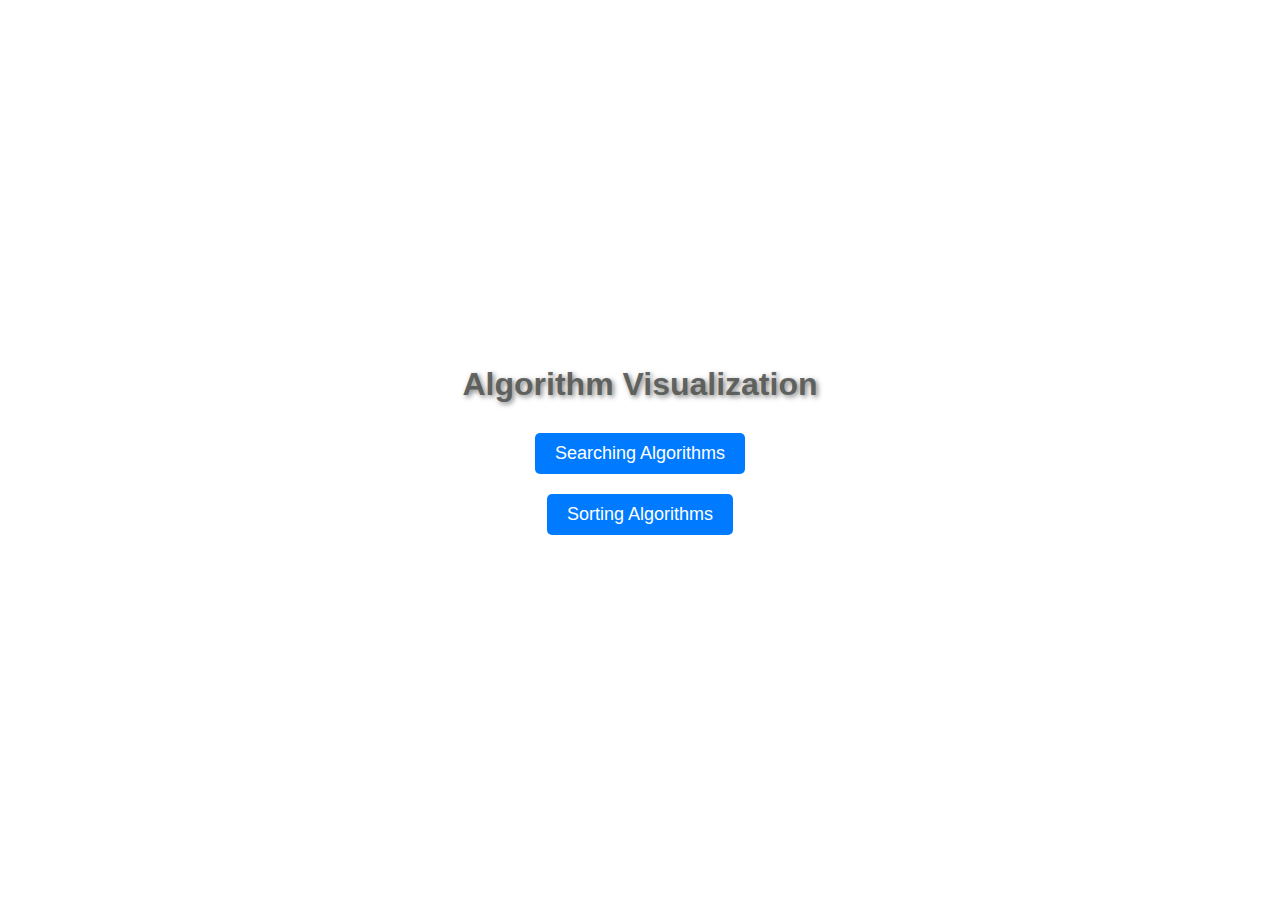
<file: index.html>
<!DOCTYPE html>
<html lang="en">
<head>
    <meta charset="UTF-8">
    <meta name="viewport" content="width=device-width, initial-scale=1.0">
    <link rel="stylesheet" href="style.css">
    <title>Algorithm Visualization</title>
</head>
<body>
    <div class="centered-container">
        <h1>Algorithm Visualization</h1>
        <button onclick="window.location.href='searching.html'">Searching Algorithms</button>
        <button onclick="window.location.href='sorting.html'">Sorting Algorithms</button>
    </div>
</body>
</html>
</file>
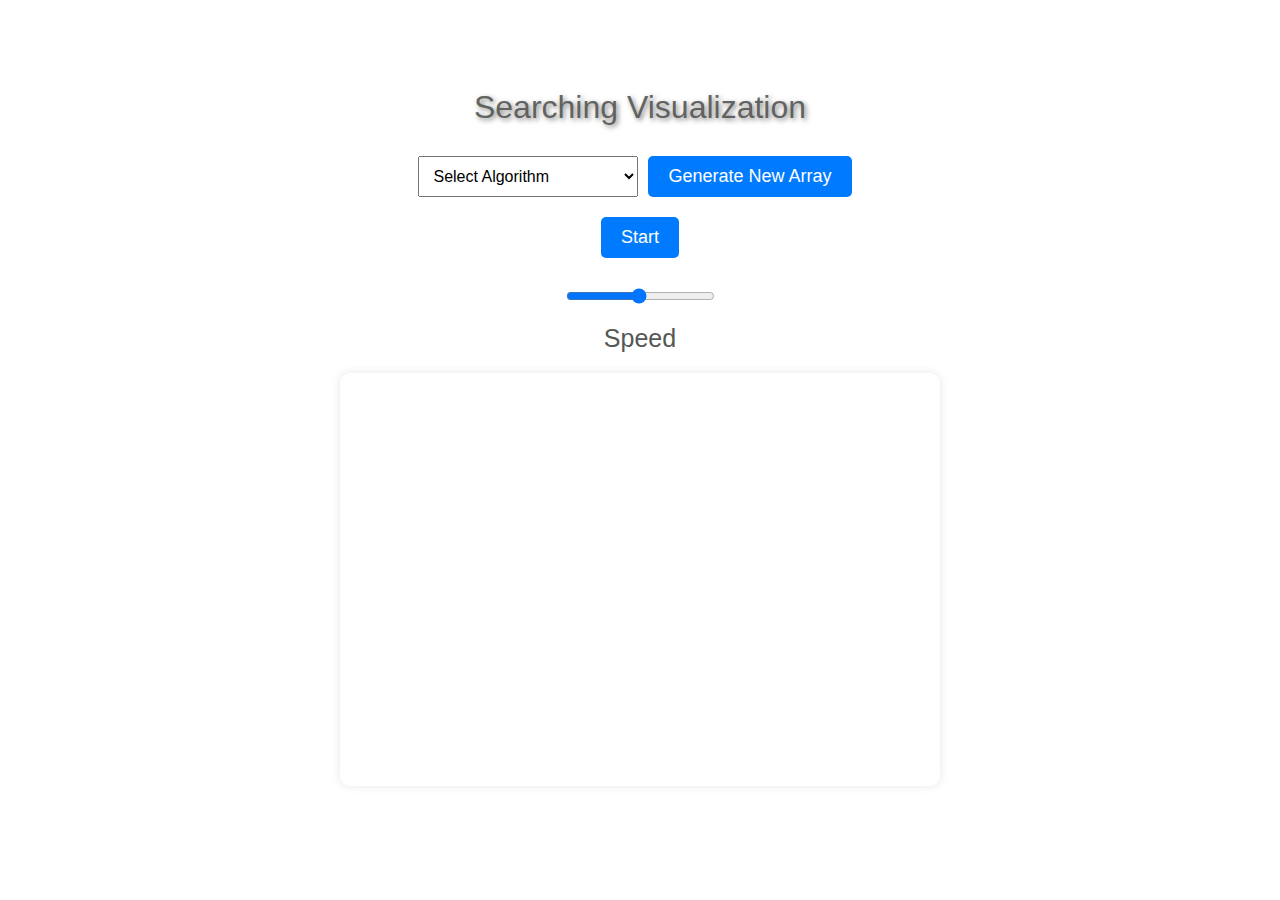
<file: searching.html>
<!DOCTYPE html>
<html lang="en">
<head>
    <meta charset="UTF-8">
    <meta name="viewport" content="width=device-width, initial-scale=1.0">
    <link rel="stylesheet" href="style.css">
    <title>Searching Algorithms</title>
</head>
<body>
    <div class="content">
       
        <p class="header">Searching Visualization</p>
        <div class="correction"> 
            <select id="algorithm">
                <option value="">Select Algorithm</option>
                <option value="binarySearch">Binary Search</option>
                <option value="linearSearch">Linear Search</option>
            </select>
            <input type="text" id="searchNumber" placeholder="Enter number to search" style="display:none;">
            <button onclick="generateArray()">Generate New Array</button>
        </div>
        
        <button onclick="startSearch()">Start</button>
        <input type="range" id="speedSlider" min="1" max="100" value="50">
        <label for="speedSlider" id="speedSlider">Speed</label>
        <div id="array"></div>
        <p id="message"></p>
    </div>
    <script src="js/searching.js"></script>
</body>
</html>
</file>
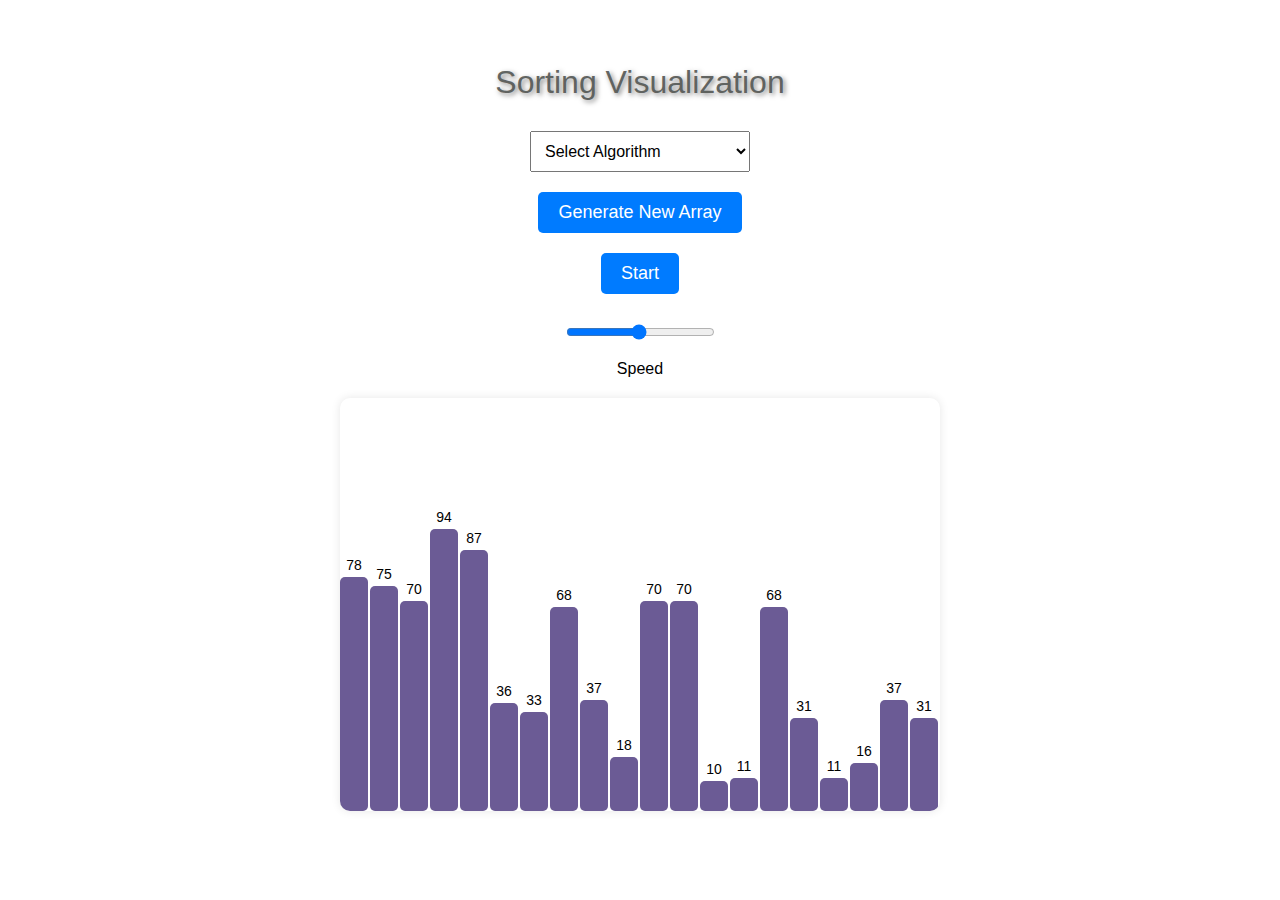
<file: sorting.html>
<!DOCTYPE html>
<html lang="en">
<head>
    <meta charset="UTF-8">
    <meta name="viewport" content="width=device-width, initial-scale=1.0">
    <link rel="stylesheet" href="style.css">
    <title>Sorting Algorithms</title>
</head>
<body>
    <div class="content">
        <p class="header">Sorting Visualization</p>
        <select id="algorithm">
            <option value="">Select Algorithm</option>
            <option value="bubbleSort">Bubble Sort</option>
            <option value="insertionSort">Insertion Sort</option>
            <option value="quickSort">Quick Sort</option>
            <option value="selectionSort">Selection Sort</option>
            <option value="mergeSort">Merge Sort</option>
        </select>
        <button onclick="generateArray()">Generate New Array</button>
        <button onclick="startSort()">Start</button>
        <input type="range" id="speedSlider" min="1" max="100" value="50">
        <label for="speedSlider">Speed</label>
        <div id="array"></div>
        <p id="message"></p>
    </div>
    <script src="js/sorting.js"></script>
</body>
</html>
</file>
<file: style.css>
* {
    margin: 0;
    padding: 0;
    box-sizing: border-box;
}

body {
    font-family: Arial, sans-serif;
    background: url(https://www.shutterstock.com/shutterstock/photos/793650382/display_1500/stock-vector-magnifying-glass-repeating-rotating-and-changing-size-icons-wallpaper-web-template-grey-elements-793650382.jpg)
    /* Removed backgroundAnimation keyframes */
}

.centered-container, .content {
    display: flex;
    flex-direction: column;
    justify-content: center;
    align-items: center;
    height: 100vh;

    .correction{
        display: flex;
        justify-content: space-around;


                  #searchNumber{
                    padding: 10px;
                    padding-left: 10px;
                  }
    }
}

h1, .header {
    margin-bottom: 20px;
    color: #555855ea;
    font-size: xx-large;
    text-shadow: 2px 2px 5px rgba(0, 0, 0, 0.5);  
    margin-top: 10px;  

}

button {
    cursor: pointer;
    background-color: #007bff;
    color: white;
    border: none;
    border-radius: 5px;
    padding: 10px 20px;
    font-size: 18px;
    margin: 10px;
    transition: background-color 0.3s, transform 0.3s;
}

button:hover {
    background-color: #0056b3;
    transform: scale(1.05);
}

select, input[type="text"], input[type="range"] {
    margin: 10px;
    padding: 10px;
    font-size: 16px;
}

select {
    width: 220px;
    display: block;
    margin: 10px auto;
}


#array {
    background-color: white;
    height: 413px;
    width: 600px;
    margin: 20px auto;
    position: relative;
    border-radius: 10px;
    box-shadow: 0 0 10px rgba(0, 0, 0, 0.1);
    overflow: hidden; /* Ensures bars do not overflow container */
}

.block {
    width: 28px;
    background-color: #6b5b95;
    position: absolute;
    bottom: 0;
    transition: height 0.3s ease, transform 0.3s ease;
    border-radius: 5px;
}

.block_id {
    position: absolute;
    color: black;
    margin-top: -20px;
    width: 100%;
    text-align: center;
    font-size: 14px;
}

#message {
    font-size: 30px;
    font-weight: 300;
    text-align: center;
    color: green;
    margin-top: 5px;
    padding-bottom: 10px;
}

#speedSlider{
    font-size: 25px;
    color: #555855;
}
</file>
